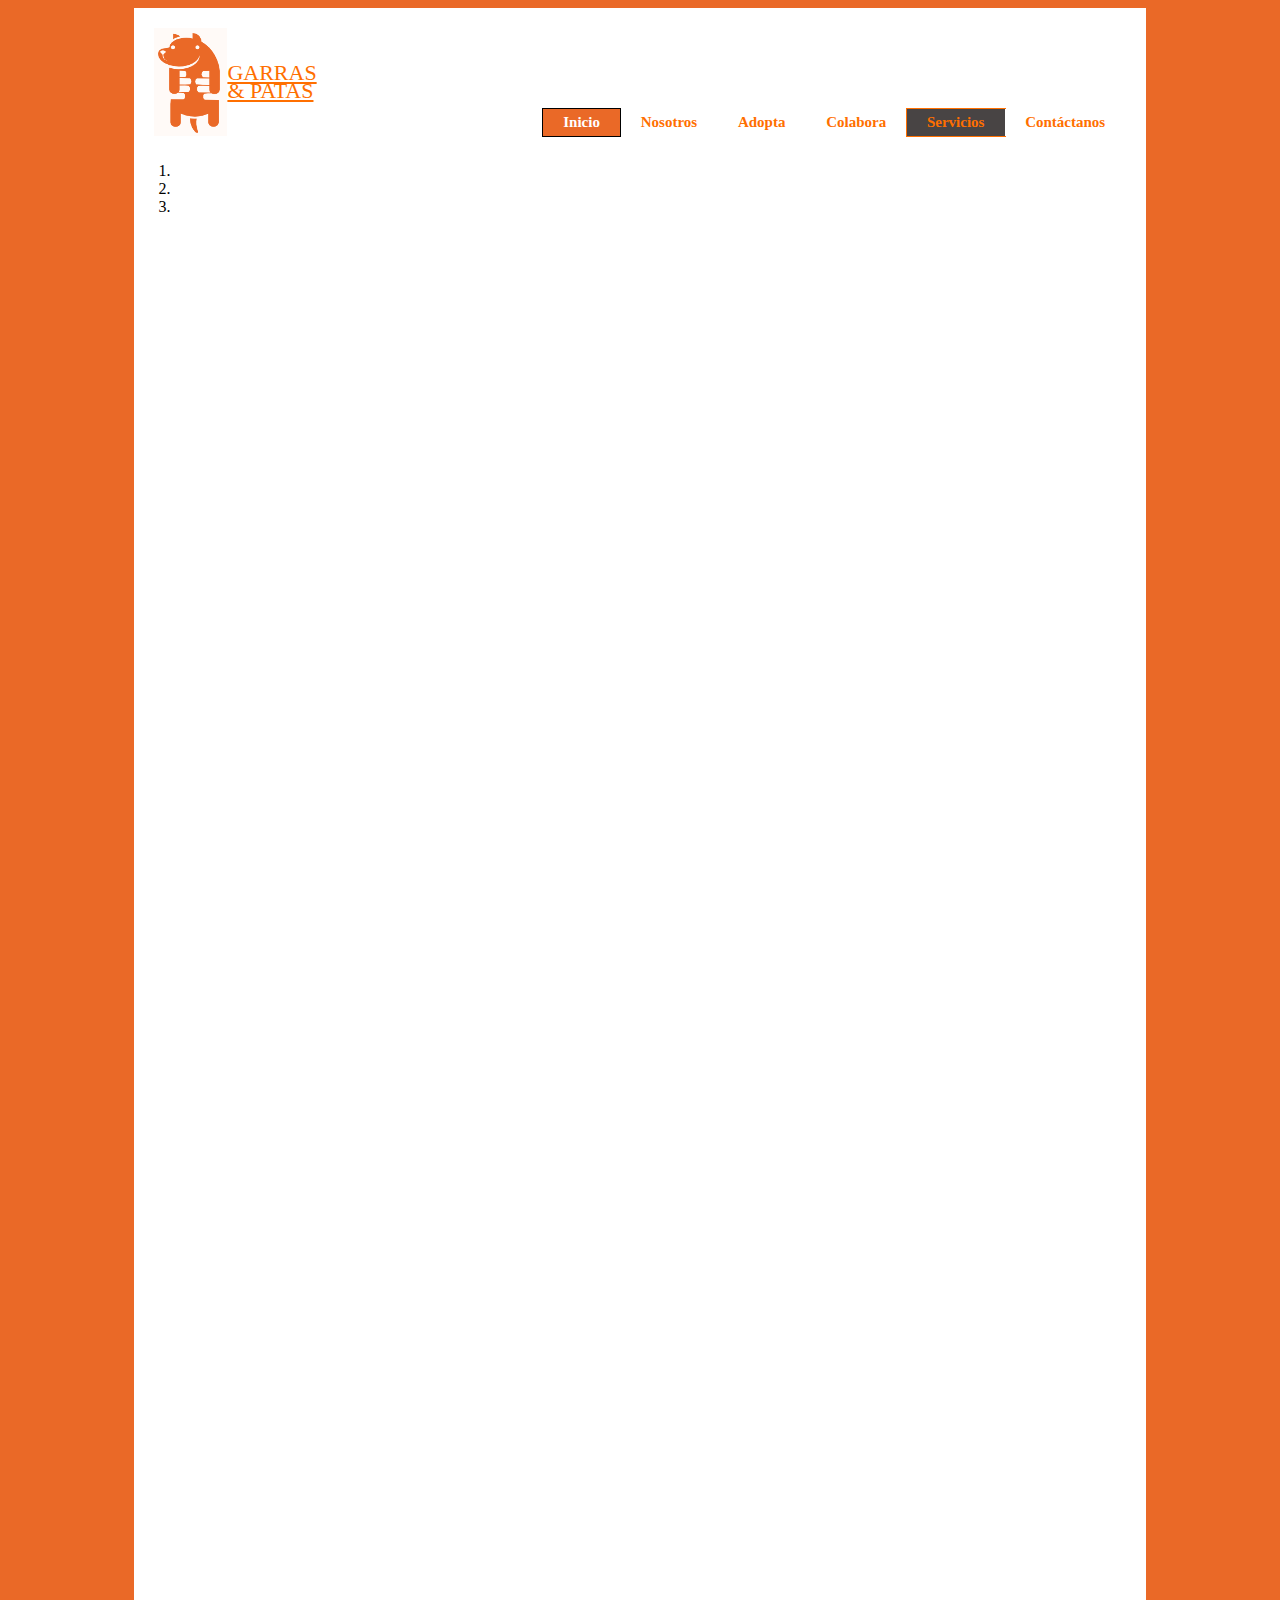
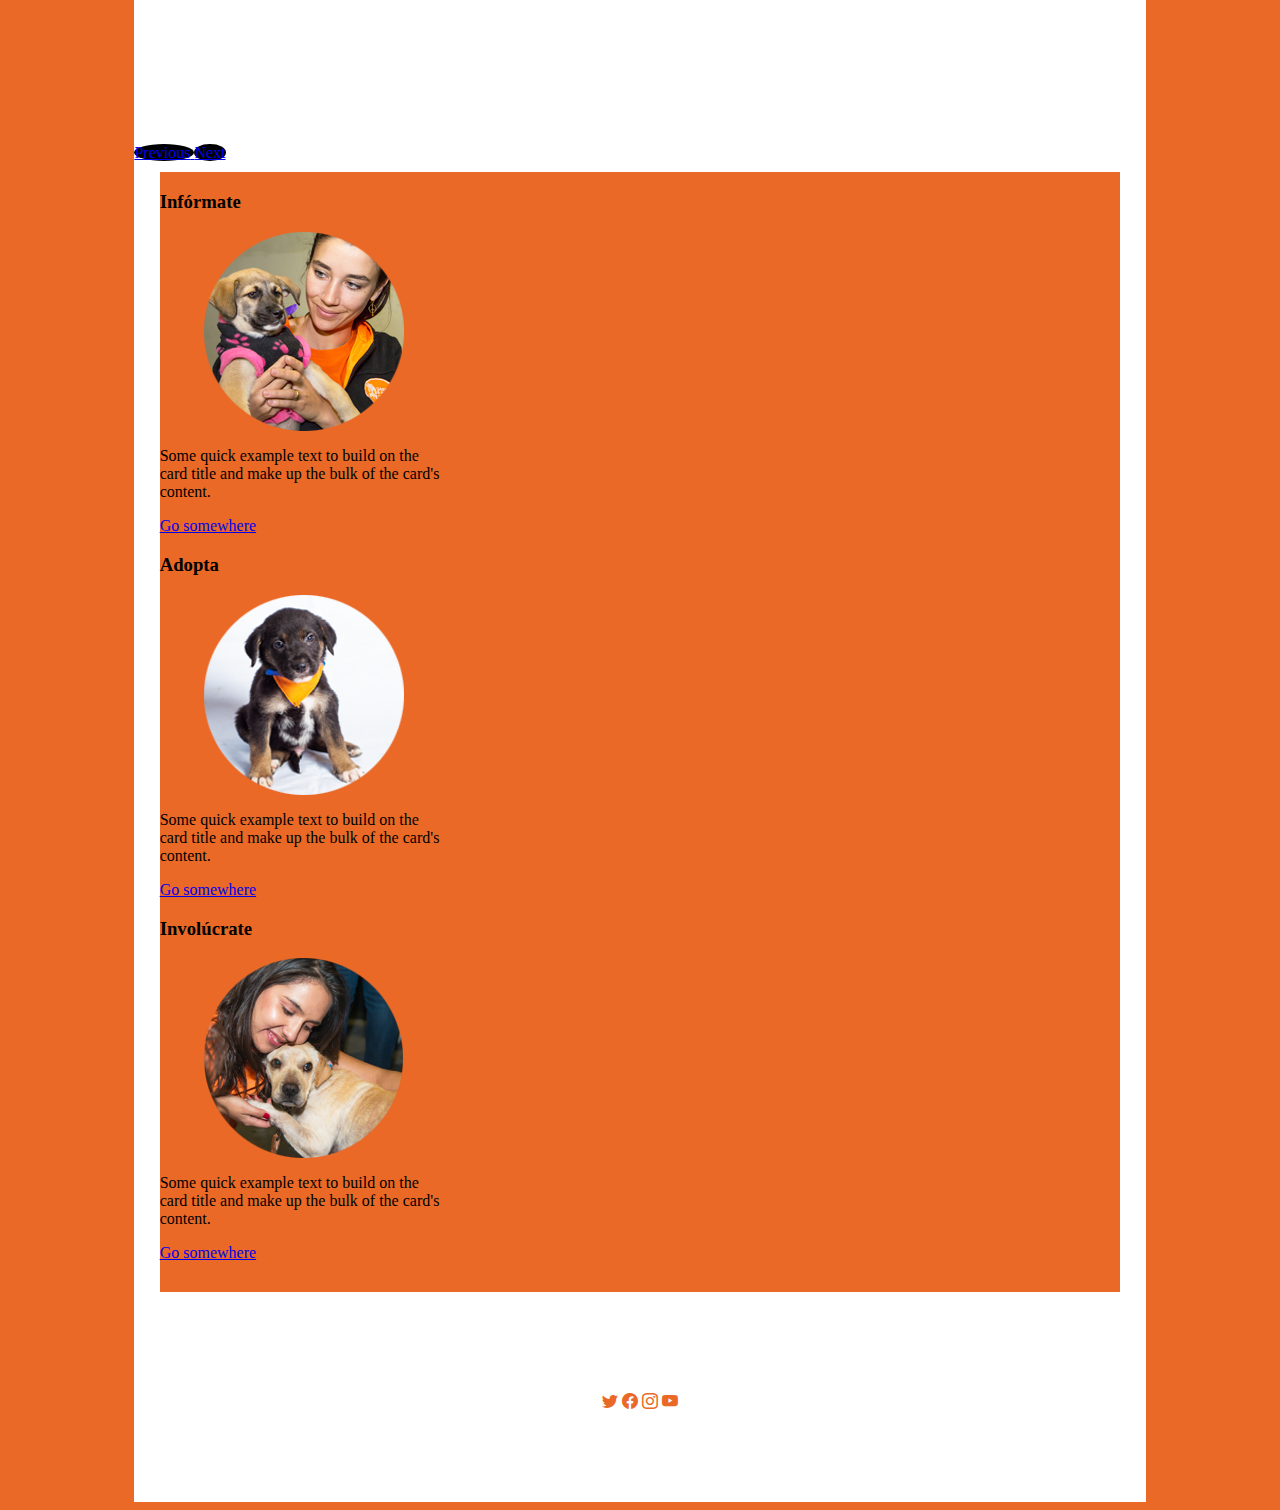
<file: index.html>
<!DOCTYPE html>
<html lang="es">
    <head>
        <meta name="viewport" content="width=device-width, initial-scale=1">
        <title>Actividad 3</title>
        <!-- Estilo Bootstrap -->
        <link rel="stylesheet" href="https://cdn.jsdelivr.net/npm/bootstrap@4.6.0/dist/css/bootstrap.min.css"
         integrity="sha384-B0vP5xmATw1+K9KRQjQERJvTumQW0nPEzvF6L/Z6nronJ3oUOFUFpCjEUQouq2+l" crossorigin="anonymous">   

        <!-- Iconos -->
        <link rel="stylesheet" href="https://cdn.jsdelivr.net/npm/bootstrap-icons@1.4.1/font/bootstrap-icons.css">
        <!-- Estilo Propio -->
         <link rel="stylesheet" href="assets/css/estilo.css">
    </head>
    <body>
        <div class="contenedor">     

            <header>
                <div class="logo">
                    <img src="assets/images/GarrasyPatas-logo.png" alt="">
                    <a href="index.html">GARRAS & PATAS</a>
                </div>
                <nav>
                  
                    <a class="prin" href="index.html">Inicio</a>
                    <a href="assets/html/nosotros.html">Nosotros</a>
                    <a href="assets/html/Adopta.html">Adopta</a>
                    <a href="assets/html/colabora.html">Colabora</a>
                    <a class="bloqueada" href="#">Servicios</a>
                    <a href="assets/html/contactanos.html">Contáctanos</a>
                </nav>
                
            </header>

            <div class="container">
                <div class="row">
                    <div class="col-sm-12">
                        <div id="carouselExampleIndicators" class="carousel slide" data-ride="carousel">
                            <ol class="carousel-indicators">
                              <li data-target="#carouselExampleIndicators" data-slide-to="0" class="active"></li>
                              <li data-target="#carouselExampleIndicators" data-slide-to="1"></li>
                              <li data-target="#carouselExampleIndicators" data-slide-to="2"></li>
                            </ol>
                            <div class="carousel-inner">
                              <div class="carousel-item active">
                                <img src="assets/images/Carrusel/carrusel1.png" class="d-block w-100" alt="..." width="0px" height="500px">
                              </div>
                              <div class="carousel-item">
                                <img src="assets/images/Carrusel/carrusel2.png" class="d-block w-100" alt="..." width="0px" height="500px">
                              </div>
                              <div class="carousel-item">
                                <img src="assets/images/Carrusel/carrusel3.png" class="d-block w-100" alt="..." width="0px" height="500px">
                              </div>
                            </div>
                            <a class="carousel-control-prev" href="#carouselExampleIndicators" role="button" data-slide="prev">
                              <span class="carousel-control-prev-icon" aria-hidden="true"></span>
                              <span class="sr-only">Previous</span>
                            </a>
                            <a class="carousel-control-next" href="#carouselExampleIndicators" role="button" data-slide="next">
                              <span class="carousel-control-next-icon" aria-hidden="true"></span>
                              <span class="sr-only">Next</span>
                            </a>
                          </div>
                    </div>
                </div>
            </div>

            <div class="articulos">
                <section class="d-flex flex-wrap justify-content-around p-2">
                    <article>
                        <div class="card border-0" style="width: 18rem;">
                            <h3 class="card-title text-light text-center m-1">Infórmate</h3>
                            <img src="assets/images/Tarjetas/tarjeta1.png" class="card-img-top" alt="...">
                            <div class="card-body">
                              <p class="card-text">Some quick example text to build on the card title and make up the bulk of the card's content.</p>
                              <a href="#" class="btn btn-dark">Go somewhere</a>
                            </div>
                          </div>
                    </article>
                    <article>
                        <div class="card border-0" style="width: 18rem;">
                            <h3 class="card-title text-light text-center m-1">Adopta</h3>
                            <img src="assets/images/Tarjetas/tarjeta2.png" class="card-img-top" alt="...">
                            <div class="card-body">
                              <p class="card-text">Some quick example text to build on the card title and make up the bulk of the card's content.</p>
                              <a href="#" class="btn btn-dark">Go somewhere</a>
                            </div>
                          </div>
                    </article>
                    
                    <article>
                        <div class="card border-0" style="width: 18rem;">
                            <h3 class="card-title text-light text-center m-1">Involúcrate</h3>
                            <img src="assets/images/Tarjetas/tarjeta3.png" class="card-img-top" alt="...">
                            <div class="card-body">
                              <p class="card-text">Some quick example text to build on the card title and make up the bulk of the card's content.</p>
                              <a href="#" class="btn btn-dark">Go somewhere</a>
                            </div>
                          </div>
                    </article>
                    
                </section>
            </div>

            <footer>
              <div class="lista">
                <a href="https://twitter.com/?lang=es" target="_blank"><i class="bi bi-twitter h2"></i></a>
                <a href="https://www.facebook.com/" target="_blank"><i class="bi bi-facebook h2"></i></a>
                <a href="https://www.instagram.com/" target="_blank"><i class="bi bi-instagram h2"></i></a>
                <a href="https://www.youtube.com/" target="_blank"><i class="bi bi-youtube h2"></i></a>
              </div>
            </footer>
        <!-- FINAL -->
        </div>

        <!-- Js Bootstrap -->
        <script src="https://code.jquery.com/jquery-3.5.1.slim.min.js" integrity="sha384-DfXdz2htPH0lsSSs5nCTpuj/zy4C+OGpamoFVy38MVBnE+IbbVYUew+OrCXaRkfj"
         crossorigin="anonymous"></script>
        <script src="https://cdn.jsdelivr.net/npm/bootstrap@4.6.0/dist/js/bootstrap.bundle.min.js" 
        integrity="sha384-Piv4xVNRyMGpqkS2by6br4gNJ7DXjqk09RmUpJ8jgGtD7zP9yug3goQfGII0yAns" crossorigin="anonymous"></script>
    </body>
</html>
</file>
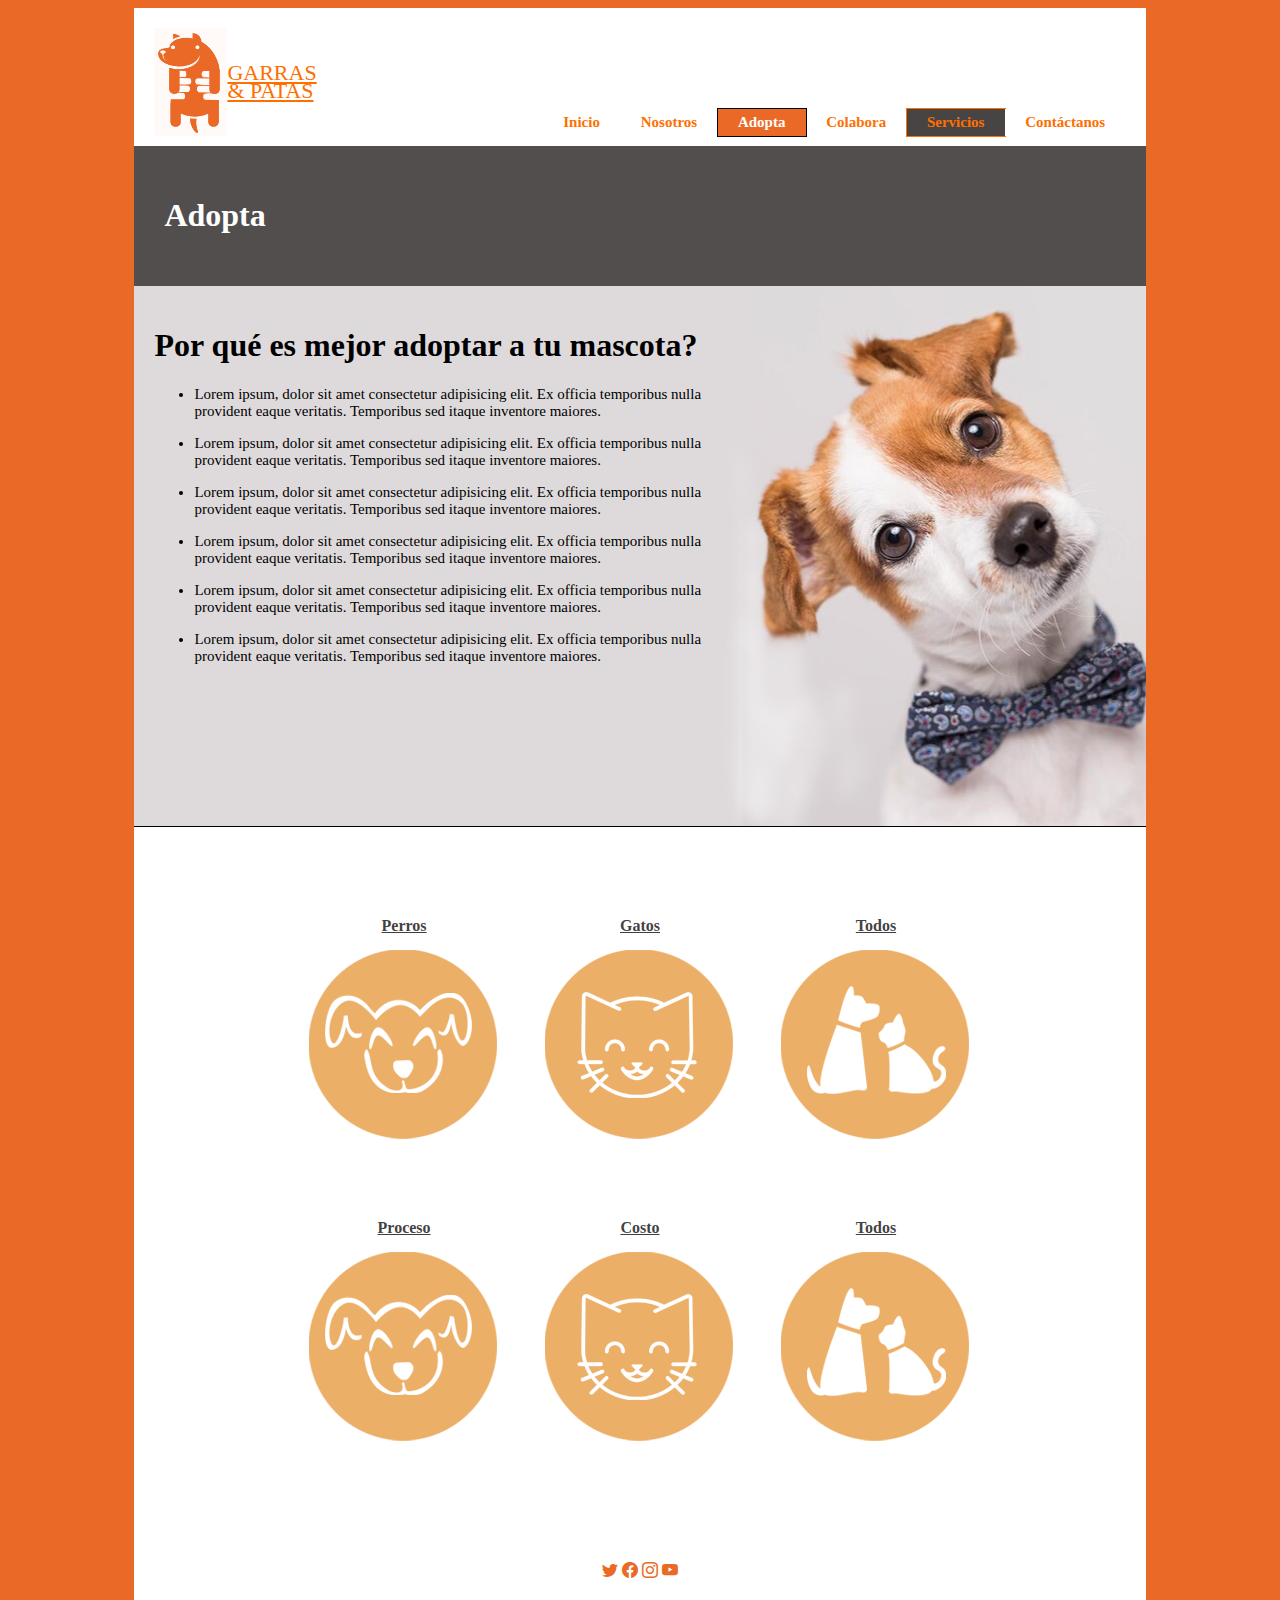
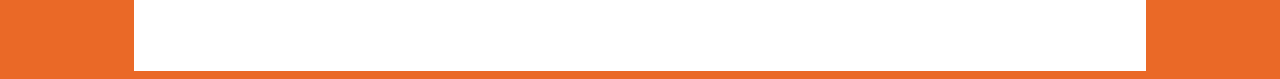
<file: assets/html/Adopta.html>
<!DOCTYPE html>
<html lang="es">
    <head>
        <meta name="viewport" content="width=device-width, initial-scale=1">
        <title>Actividad 3</title>
        <!-- Estilo Bootstrap -->
        <link rel="stylesheet" href="https://cdn.jsdelivr.net/npm/bootstrap@4.6.0/dist/css/bootstrap.min.css"
         integrity="sha384-B0vP5xmATw1+K9KRQjQERJvTumQW0nPEzvF6L/Z6nronJ3oUOFUFpCjEUQouq2+l" crossorigin="anonymous">   

        <!-- Iconos -->
        <link rel="stylesheet" href="https://cdn.jsdelivr.net/npm/bootstrap-icons@1.4.1/font/bootstrap-icons.css">
        <!-- Estilo Propio -->
         <link rel="stylesheet" href="../css/estilo.css">
    </head>
    <body>
        <div class="contenedor pagina3">     

            <header>
                <div class="logo">
                    <img src="../images/GarrasyPatas-logo.png" alt="">
                    <a href="../../index.html">GARRAS & PATAS</a>
                </div>
                <nav>
                  
                    <a href="../../index.html">Inicio</a>
                    <a href="nosotros.html">Nosotros</a>
                    <a class="prin" href="#">Adopta</a>
                    <a href="colabora.html">Colabora</a>
                    <a class="bloqueada" href="#">Servicios</a>
                    <a href="contactanos.html">Contáctanos</a>
                </nav>
                
            </header>

            <div class="titulo-adopta">
                <h1>Adopta</h1>
            </div>

            <div class="mensaje-adopta">
                <div class="contenido-mensaje-adopta">
                    <h1>Por qué es mejor adoptar a tu mascota?</h1>

                    <ul>
                        <li>Lorem ipsum, dolor sit amet consectetur adipisicing elit. Ex officia temporibus 
                            nulla provident eaque veritatis. Temporibus sed itaque inventore maiores.
                        </li>
                        <li>Lorem ipsum, dolor sit amet consectetur adipisicing elit. Ex officia temporibus 
                            nulla provident eaque veritatis. Temporibus sed itaque inventore maiores.
                        </li>
                        <li>Lorem ipsum, dolor sit amet consectetur adipisicing elit. Ex officia temporibus 
                            nulla provident eaque veritatis. Temporibus sed itaque inventore maiores.
                        </li>
                        <li>Lorem ipsum, dolor sit amet consectetur adipisicing elit. Ex officia temporibus 
                            nulla provident eaque veritatis. Temporibus sed itaque inventore maiores.
                        </li>
                        <li>Lorem ipsum, dolor sit amet consectetur adipisicing elit. Ex officia temporibus 
                            nulla provident eaque veritatis. Temporibus sed itaque inventore maiores.
                        </li>
                        <li>Lorem ipsum, dolor sit amet consectetur adipisicing elit. Ex officia temporibus 
                            nulla provident eaque veritatis. Temporibus sed itaque inventore maiores.
                        </li>
                    </ul>
                </div>
            </div> 

            <section>
                
                <article>
                    <div class="p3-carta">
                        <a href=""><h4>Perros</h4></a>
                        <a href=""><img src="../images/iconos/Perro.png" alt=""></a>
                    </div>
                </article>
                <article>
                    <div class="p3-carta">
                        <a href="#"><h4>Gatos</h4></a>
                        <a href=""><img src="../images/iconos/Gato.png" alt=""></a>
                    </div>
                </article>
                <article>
                    <div class="p3-carta">
                        <a href="#"><h4>Todos</h4></a>
                        <a href=""><img src="../images/iconos/todos.png" alt=""></a>
                    </div>
                </article>
                <!-- Fila 2 -->
                <article>
                    <div class="p3-carta">
                        <a href=""><h4>Proceso</h4></a>
                        <a href=""><img src="../images/iconos/Perro.png" alt=""></a>
                    </div>
                </article>
                <article>
                    <div class="p3-carta">
                        <a href="#"><h4>Costo</h4></a>
                        <a href=""><img src="../images/iconos/Gato.png" alt=""></a>
                    </div>
                </article>
                <article>
                    <div class="p3-carta">
                        <a href="#"><h4>Todos</h4></a>
                        <a href=""><img src="../images/iconos/todos.png" alt=""></a>
                    </div>
                </article>
                
            </section>
            
            <footer>
                <div class="lista">
                    <a href="https://twitter.com/?lang=es" target="_blank"><i class="bi bi-twitter h2"></i></a>
                    <a href="https://www.facebook.com/" target="_blank"><i class="bi bi-facebook h2"></i></a>
                    <a href="https://www.instagram.com/" target="_blank"><i class="bi bi-instagram h2"></i></a>
                    <a href="https://www.youtube.com/" target="_blank"><i class="bi bi-youtube h2"></i></a>
                </div>
            </footer>
            <!-- FINAL -->
        </div>
        
        <!-- Js Bootstrap -->
        <script src="https://code.jquery.com/jquery-3.5.1.slim.min.js" integrity="sha384-DfXdz2htPH0lsSSs5nCTpuj/zy4C+OGpamoFVy38MVBnE+IbbVYUew+OrCXaRkfj"
        crossorigin="anonymous"></script>
        <script src="https://cdn.jsdelivr.net/npm/bootstrap@4.6.0/dist/js/bootstrap.bundle.min.js" 
        integrity="sha384-Piv4xVNRyMGpqkS2by6br4gNJ7DXjqk09RmUpJ8jgGtD7zP9yug3goQfGII0yAns" crossorigin="anonymous"></script>
    </body>
</html>
</file>
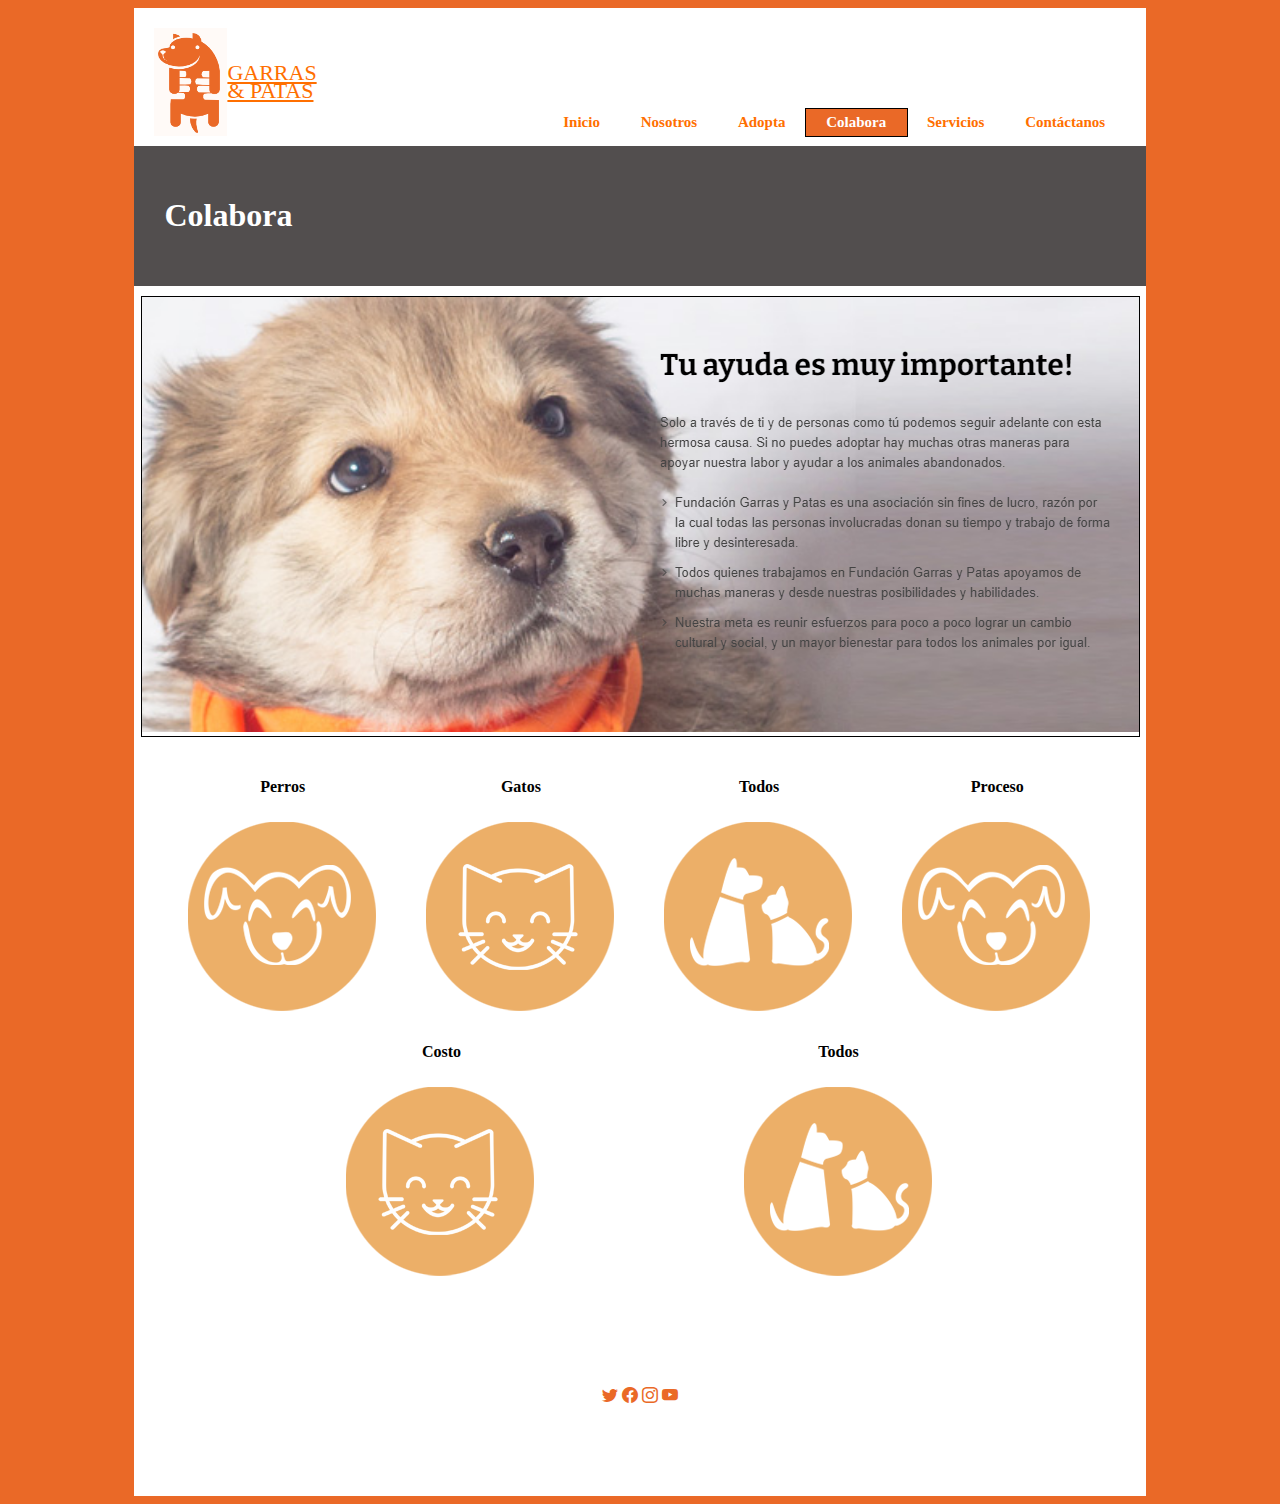
<file: assets/html/colabora.html>
<!DOCTYPE html>
<html lang="es">
    <head>
        <meta name="viewport" content="width=device-width, initial-scale=1">
        <title>Actividad 3</title>
        <!-- Estilo Bootstrap -->
        <link rel="stylesheet" href="https://cdn.jsdelivr.net/npm/bootstrap@4.6.0/dist/css/bootstrap.min.css"
         integrity="sha384-B0vP5xmATw1+K9KRQjQERJvTumQW0nPEzvF6L/Z6nronJ3oUOFUFpCjEUQouq2+l" crossorigin="anonymous">   

        <!-- Iconos -->
        <link rel="stylesheet" href="https://cdn.jsdelivr.net/npm/bootstrap-icons@1.4.1/font/bootstrap-icons.css">
        <!-- Estilo Propio -->
         <link rel="stylesheet" href="../css/estilo.css">
    </head>
    <body>
        <div class="contenedor pagina4">     

            <header>
                <div class="logo">
                    <img src="../images/GarrasyPatas-logo.png" alt="">
                    <a href="">GARRAS & PATAS</a>
                </div>
                <nav>
                  
                    <a href="../../index.html">Inicio</a>
                    <a href="nosotros.html">Nosotros</a>
                    <a href="Adopta.html">Adopta</a>
                    <a class="prin" href="#">Colabora</a>
                    <a bloqueada href="servicios.html">Servicios</a>
                    <a href="contactanos.html">Contáctanos</a>
                </nav>
                
            </header>

            <div class="titulo">
                <h1>Colabora</h1>
            </div>
            <div class="fondo">
                <img src="/assets/images/Fondos/Fondo-colabora.png" alt="">
            </div>
            
            <section>
                
                <article>
                    <div class="p3-carta">
                        <h4>Perros</h4>
                        <img src="../images/iconos/Perro.png" alt="">
                    </div>
                </article>
                <article>
                    <div class="p3-carta">
                        <h4>Gatos</h4>
                        <img src="../images/iconos/Gato.png" alt="">
                    </div>
                </article>
                <article>
                    <div class="p3-carta">
                        <h4>Todos</h4></a>
                        <img src="../images/iconos/todos.png" alt="">
                    </div>
                </article>
                <!-- Fila 2 -->
                <article>
                    <div class="p3-carta">
                        <h4>Proceso</h4>
                        <img src="../images/iconos/Perro.png" alt="">
                    </div>
                </article>
                <article>
                    <div class="p3-carta">
                        <h4>Costo</h4>
                        <img src="../images/iconos/Gato.png" alt="">
                    </div>
                </article>
                <article>
                    <div class="p3-carta">
                        <h4>Todos</h4>
                        <img src="../images/iconos/todos.png" alt="">
                    </div>
                </article>
                
            </section>
            <footer>
                <div class="lista">
                    <a href="https://twitter.com/?lang=es" target="_blank"><i class="bi bi-twitter h2"></i></a>
                    <a href="https://www.facebook.com/" target="_blank"><i class="bi bi-facebook h2"></i></a>
                    <a href="https://www.instagram.com/" target="_blank"><i class="bi bi-instagram h2"></i></a>
                    <a href="https://www.youtube.com/" target="_blank"><i class="bi bi-youtube h2"></i></a>
                </div>
            </footer>
            <!-- FINAL -->
        </div>
        
        <!-- Js Bootstrap -->
        <script src="https://code.jquery.com/jquery-3.5.1.slim.min.js" integrity="sha384-DfXdz2htPH0lsSSs5nCTpuj/zy4C+OGpamoFVy38MVBnE+IbbVYUew+OrCXaRkfj"
        crossorigin="anonymous"></script>
        <script src="https://cdn.jsdelivr.net/npm/bootstrap@4.6.0/dist/js/bootstrap.bundle.min.js" 
        integrity="sha384-Piv4xVNRyMGpqkS2by6br4gNJ7DXjqk09RmUpJ8jgGtD7zP9yug3goQfGII0yAns" crossorigin="anonymous"></script>
    </body>
</html>
</file>
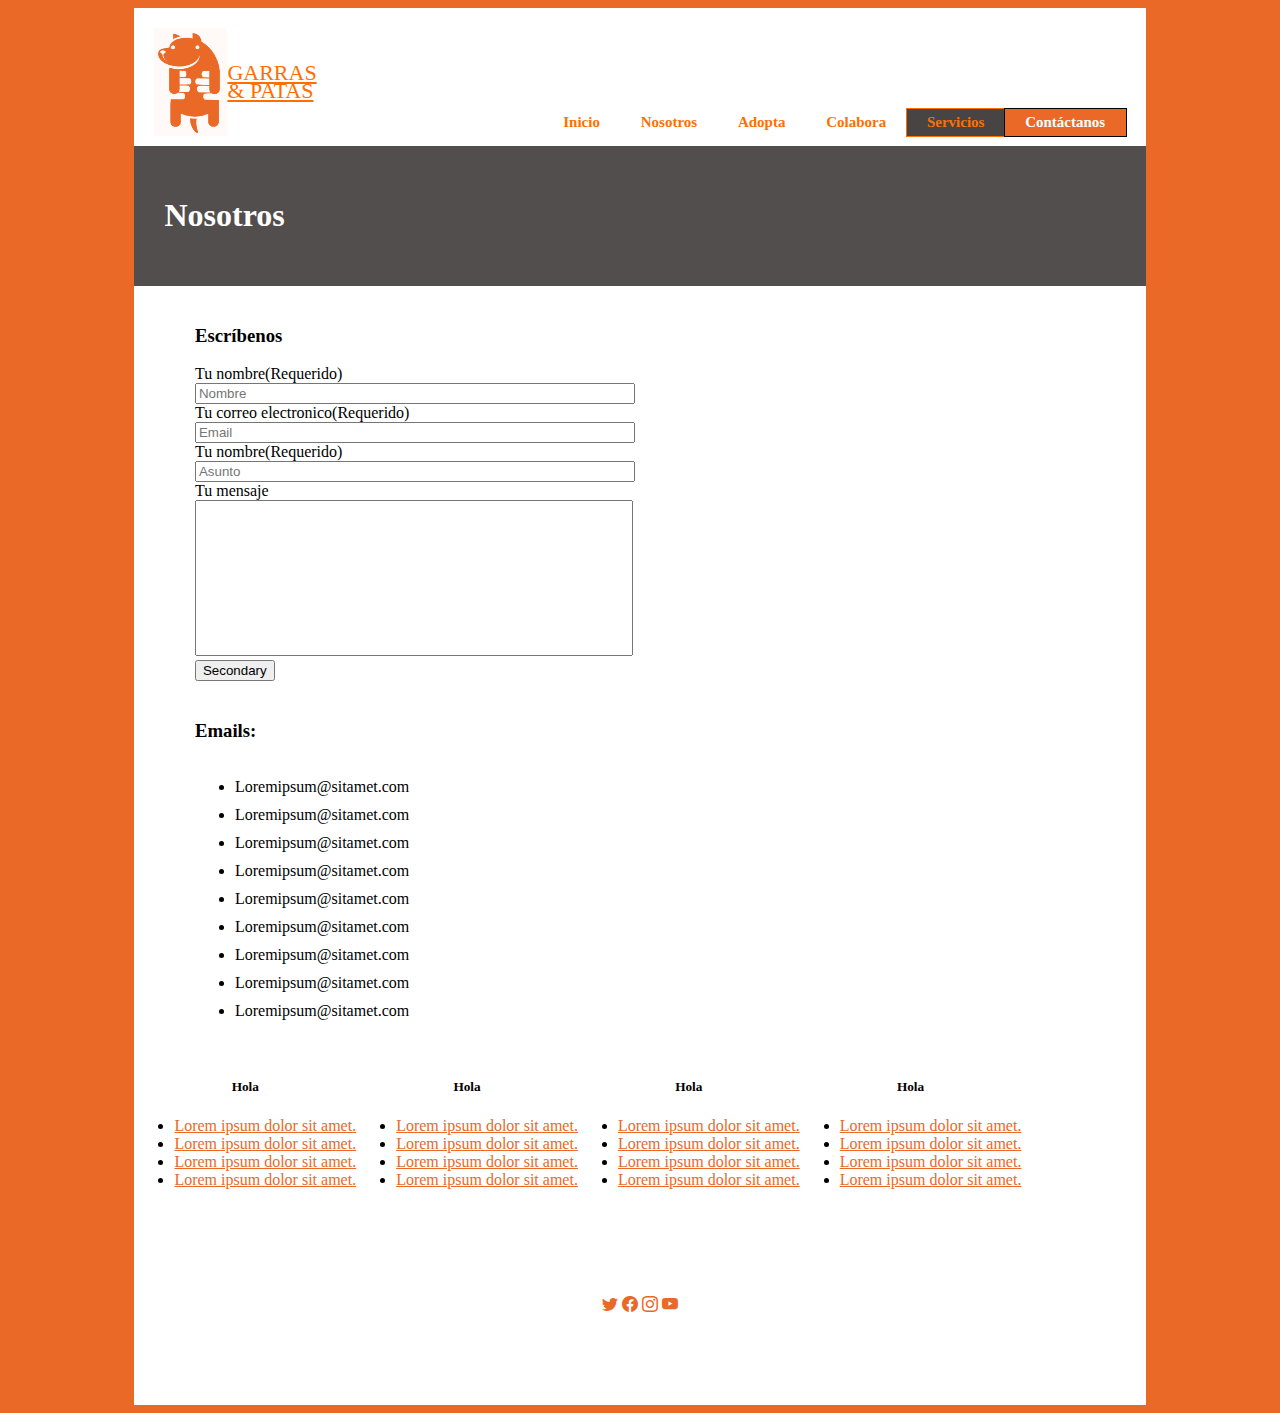
<file: assets/html/contactanos.html>
<!DOCTYPE html>
<html lang="es">
    <head>
        <meta name="viewport" content="width=device-width, initial-scale=1">
        <title>Actividad 3</title>
        <!-- Estilo Bootstrap -->
        <link rel="stylesheet" href="https://cdn.jsdelivr.net/npm/bootstrap@4.6.0/dist/css/bootstrap.min.css"
         integrity="sha384-B0vP5xmATw1+K9KRQjQERJvTumQW0nPEzvF6L/Z6nronJ3oUOFUFpCjEUQouq2+l" crossorigin="anonymous">   

        <!-- Iconos -->
        <link rel="stylesheet" href="https://cdn.jsdelivr.net/npm/bootstrap-icons@1.4.1/font/bootstrap-icons.css">
        <!-- Estilo Propio -->
         <link rel="stylesheet" href="../css/estilo.css">
    </head>
    <body>
        <div class="contenedor pagina6">     

            <header>
                <div class="logo">
                    <img src="../images/GarrasyPatas-logo.png" alt="">
                    <a href="">GARRAS & PATAS</a>
                </div>
                <nav>
                  
                    <a href="../../index.html">Inicio</a>
                    <a href="#">Nosotros</a>
                    <a href="Adopta.html">Adopta</a>
                    <a href="colabora.html">Colabora</a>
                    <a class="bloqueada" href="servicios.html">Servicios</a>
                    <a class="prin" href="#">Contáctanos</a>
                </nav>
                
            </header>

            <div class="titulo">
                <h1>Nosotros</h1>
            </div>
            
            <div class="formulario">
                <div class="interiorformulario uno">
                    <h3>Escríbenos</h3>

                    <form action="">
                        <label>Tu nombre(Requerido)</label>
                        <input type="text" placeholder="Nombre">

                        <label>Tu correo electronico(Requerido)</label>
                        <input type="email" placeholder="Email">

                        <label>Tu nombre(Requerido)</label>
                        <input type="text" placeholder="Asunto">

                        <label>Tu mensaje</label>
                        <textarea cols="60" rows="10"></textarea>

                        <button type="submit" class="btn btn-secondary">Secondary</button>
                    </form>
                </div>
                <div class="interiorformulario dos">
                    <h3>Emails:</h3>
                    <ul>
                        <li>Loremipsum@sitamet.com </li>
                        <li>Loremipsum@sitamet.com </li>
                        <li>Loremipsum@sitamet.com </li>
                        <li>Loremipsum@sitamet.com </li>
                        <li>Loremipsum@sitamet.com </li>
                        <li>Loremipsum@sitamet.com </li>
                        <li>Loremipsum@sitamet.com </li>
                        <li>Loremipsum@sitamet.com </li>
                        <li>Loremipsum@sitamet.com </li>
                    </ul>
                </div>
            </div>

            <section>
                <article>
                    <h5>Hola</h5>
                    <ul>
                        <li><a href="#">Lorem ipsum dolor sit amet.</a></li>
                        <li><a href="#">Lorem ipsum dolor sit amet.</a></li>
                        <li><a href="#">Lorem ipsum dolor sit amet.</a></li>
                        <li><a href="#">Lorem ipsum dolor sit amet.</a></li>
                    </ul>
                </article>
                <article>
                    <h5>Hola</h5>
                    <ul>
                        <li><a href="#">Lorem ipsum dolor sit amet.</a></li>
                        <li><a href="#">Lorem ipsum dolor sit amet.</a></li>
                        <li><a href="#">Lorem ipsum dolor sit amet.</a></li>
                        <li><a href="#">Lorem ipsum dolor sit amet.</a></li>
                    </ul>
                </article>
                <article>
                    <h5>Hola</h5>
                    <ul>
                        <li><a href="#">Lorem ipsum dolor sit amet.</a></li>
                        <li><a href="#">Lorem ipsum dolor sit amet.</a></li>
                        <li><a href="#">Lorem ipsum dolor sit amet.</a></li>
                        <li><a href="#">Lorem ipsum dolor sit amet.</a></li>
                    </ul>
                </article>
                <article>
                    <h5>Hola</h5>
                    <ul>
                        <li><a href="#">Lorem ipsum dolor sit amet.</a></li>
                        <li><a href="#">Lorem ipsum dolor sit amet.</a></li>
                        <li><a href="#">Lorem ipsum dolor sit amet.</a></li>
                        <li><a href="#">Lorem ipsum dolor sit amet.</a></li>
                    </ul>
                </article>
            </section>
            
            <footer>
                <div class="lista">
                    <a href="https://twitter.com/?lang=es" target="_blank"><i class="bi bi-twitter h2"></i></a>
                    <a href="https://www.facebook.com/" target="_blank"><i class="bi bi-facebook h2"></i></a>
                    <a href="https://www.instagram.com/" target="_blank"><i class="bi bi-instagram h2"></i></a>
                    <a href="https://www.youtube.com/" target="_blank"><i class="bi bi-youtube h2"></i></a>
                </div>
            </footer>
            <!-- FINAL -->
        </div>
        
        <!-- Js Bootstrap -->
        <script src="https://code.jquery.com/jquery-3.5.1.slim.min.js" integrity="sha384-DfXdz2htPH0lsSSs5nCTpuj/zy4C+OGpamoFVy38MVBnE+IbbVYUew+OrCXaRkfj"
        crossorigin="anonymous"></script>
        <script src="https://cdn.jsdelivr.net/npm/bootstrap@4.6.0/dist/js/bootstrap.bundle.min.js" 
        integrity="sha384-Piv4xVNRyMGpqkS2by6br4gNJ7DXjqk09RmUpJ8jgGtD7zP9yug3goQfGII0yAns" crossorigin="anonymous"></script>
    </body>
</html>
</file>
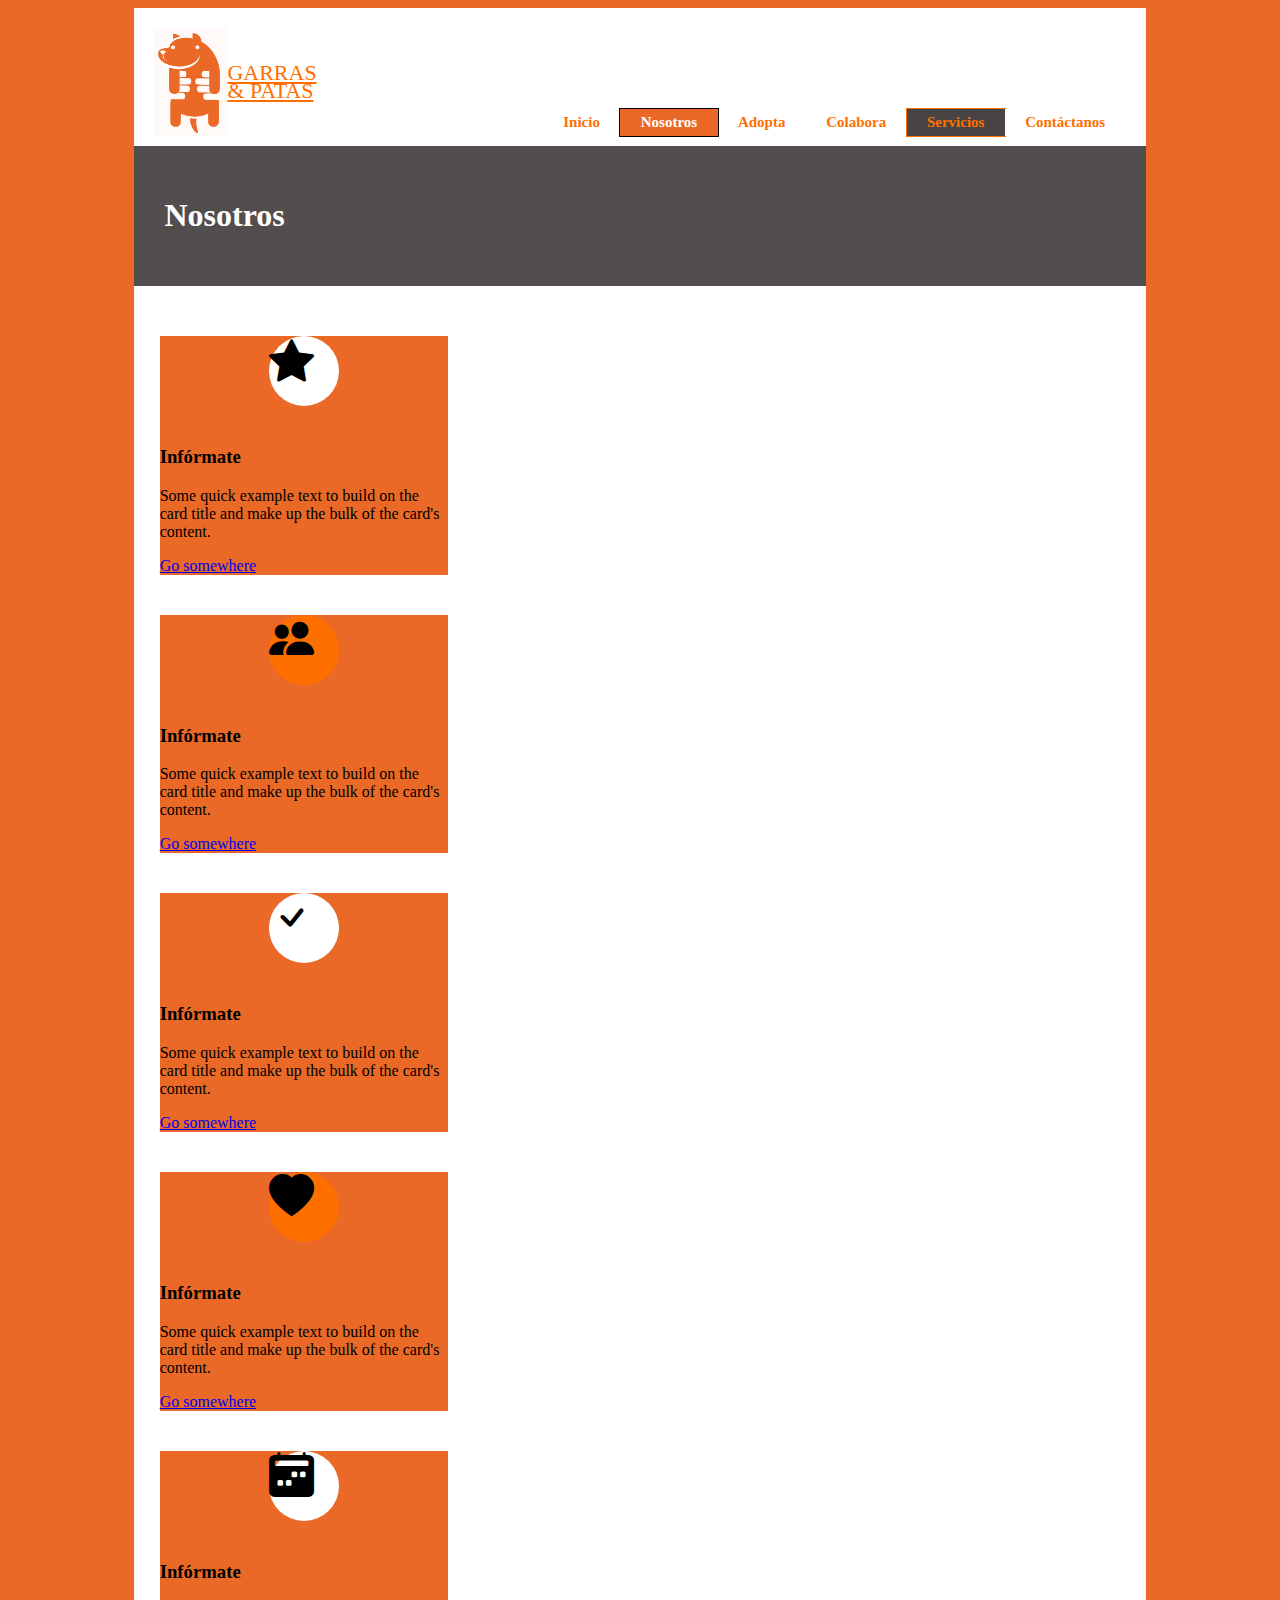
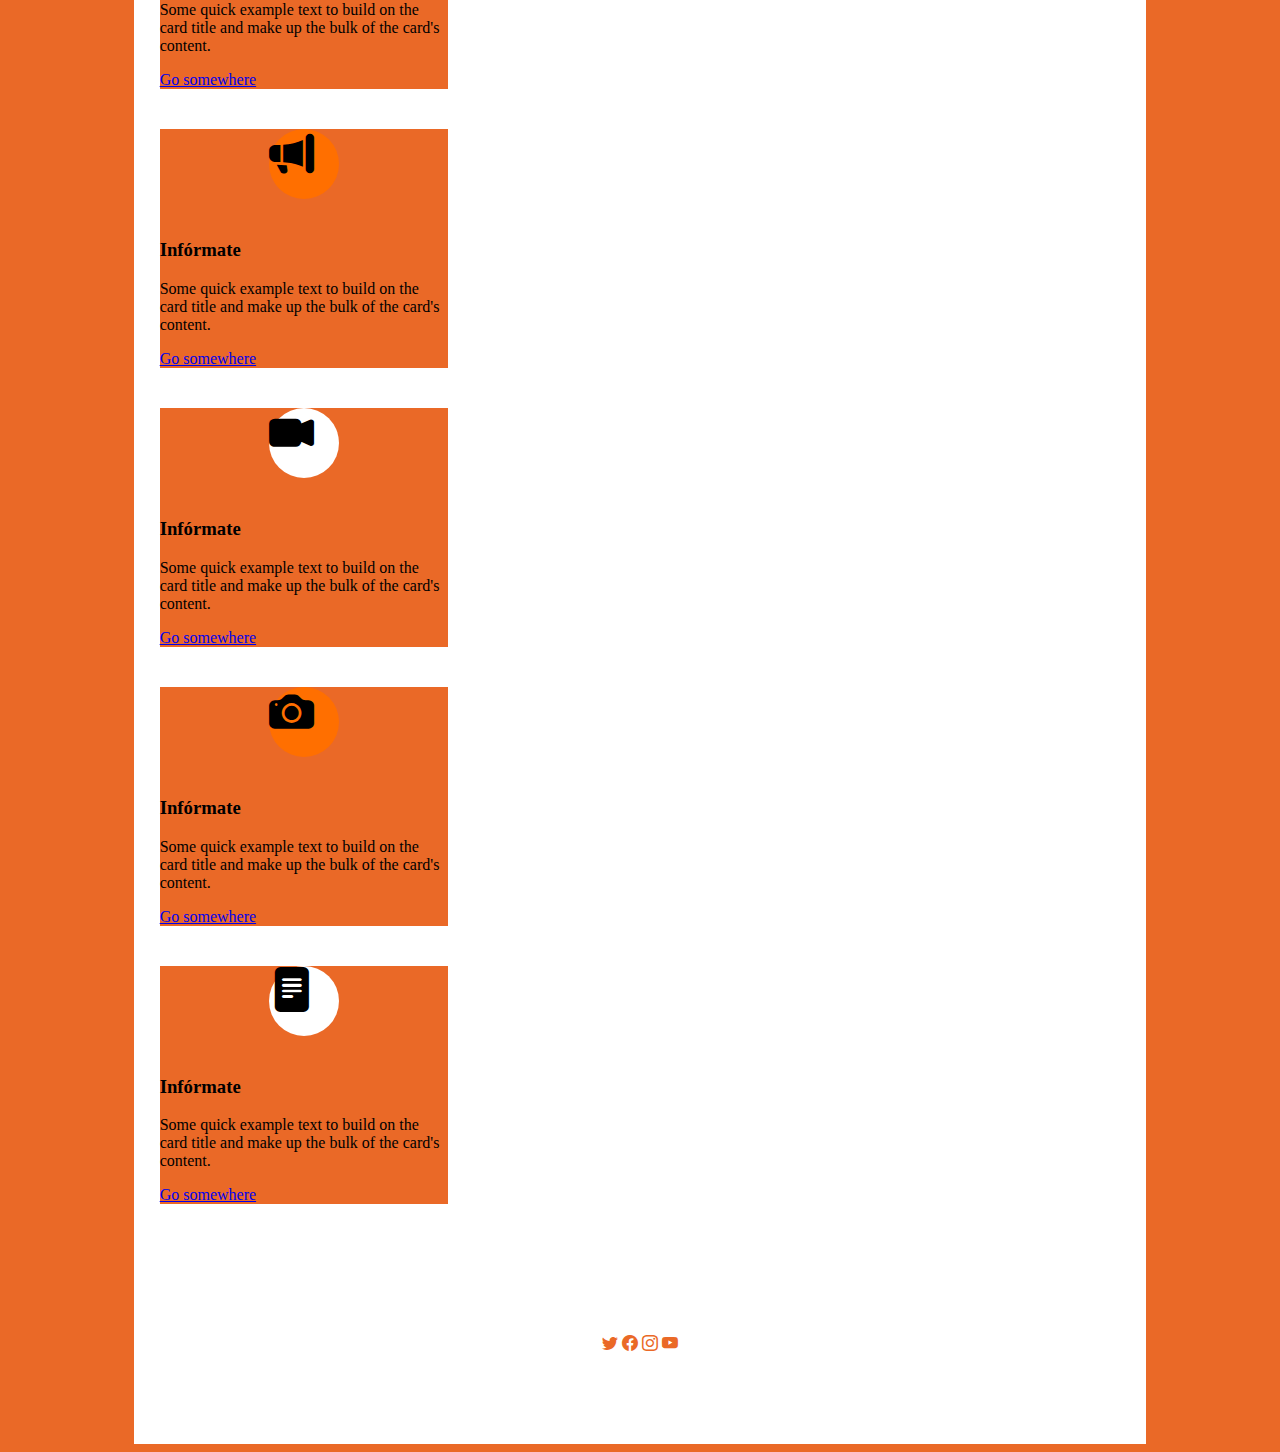
<file: assets/html/nosotros.html>
<!DOCTYPE html>
<html lang="es">
    <head>
        <meta name="viewport" content="width=device-width, initial-scale=1">
        <title>Actividad 3</title>
        <!-- Estilo Bootstrap -->
        <link rel="stylesheet" href="https://cdn.jsdelivr.net/npm/bootstrap@4.6.0/dist/css/bootstrap.min.css"
         integrity="sha384-B0vP5xmATw1+K9KRQjQERJvTumQW0nPEzvF6L/Z6nronJ3oUOFUFpCjEUQouq2+l" crossorigin="anonymous">   

        <!-- Iconos -->
        <link rel="stylesheet" href="https://cdn.jsdelivr.net/npm/bootstrap-icons@1.4.1/font/bootstrap-icons.css">
        <!-- Estilo Propio -->
         <link rel="stylesheet" href="../css/estilo.css">
    </head>
    <body>
        <div class="contenedor pagina2">     

            <header>
                <div class="logo">
                    <img src="../images/GarrasyPatas-logo.png" alt="">
                    <a href="">GARRAS & PATAS</a>
                </div>
                <nav>
                  
                    <a href="../../index.html">Inicio</a>
                    <a class="prin" href="#">Nosotros</a>
                    <a href="Adopta.html">Adopta</a>
                    <a href="#">Colabora</a>
                    <a class="bloqueada" href="#">Servicios</a>
                    <a href="#">Contáctanos</a>
                </nav>
                
            </header>

            <div class="titulo">
                <h1>Nosotros</h1>
            </div>
            <div class="articulos pag2">
                <section class="d-flex flex-wrap justify-content-around p-2">
                    
                    <article>
                        <div class="card border-0 text-center" style="width: 18rem;">
                            <div class="carta-icono"><i class="bi bi-star-fill"></i></div>
                            <h3 class="card-title text-light text-center m-1">Infórmate</h3>
                            <div class="card-body">
                                <p class="card-text text-light">Some quick example text to build on the card title and make up the bulk of the card's content.</p>
                                <a href="#" class="btn btn-dark">Go somewhere</a>
                            </div>
                        </div>
                    </article>

                    <article>
                        <div class="card border-0 text-center bg-light cartablanca" style="width: 18rem;">
                            <div class="carta-icono"><i class="bi bi-people-fill"></i></div>
                            <h3 class="card-title text-center m-1">Infórmate</h3>
                            <div class="card-body">
                                <p class="card-text">Some quick example text to build on the card title and make up the bulk of the card's content.</p>
                                <a href="#" class="btn btn-dark">Go somewhere</a>
                            </div>
                        </div>
                    </article>
                    
                    <article>
                        <div class="card border-0 text-center" style="width: 18rem;">
                            <div class="carta-icono"><i class="bi bi-check"></i></div>
                            <h3 class="card-title text-light text-center m-1">Infórmate</h3>
                            <div class="card-body">
                                <p class="card-text text-light">Some quick example text to build on the card title and make up the bulk of the card's content.</p>
                                <a href="#" class="btn btn-dark">Go somewhere</a>
                            </div>
                        </div>
                    </article>

                    <!-- Fila 2 -->
                    <article>
                        <div class="card border-0 text-center bg-light cartablanca" style="width: 18rem;">
                            <div class="carta-icono"><i class="bi bi-heart-fill"></i></div>
                            <h3 class="card-title text-center m-1">Infórmate</h3>
                            <div class="card-body">
                                <p class="card-text">Some quick example text to build on the card title and make up the bulk of the card's content.</p>
                                <a href="#" class="btn btn-dark">Go somewhere</a>
                            </div>
                        </div>
                    </article>

                    <article>
                        <div class="card border-0 text-center mt-4" style="width: 18rem;">
                            <div class="carta-icono"><i class="bi bi-calendar2-week-fill"></i></div>
                            <h3 class="card-title text-center m-1">Infórmate</h3>
                            <div class="card-body">
                                <p class="card-text">Some quick example text to build on the card title and make up the bulk of the card's content.</p>
                                <a href="#" class="btn btn-dark">Go somewhere</a>
                            </div>
                        </div>
                    </article>
                    
                    <article>
                        <div class="card border-0 text-center bg-light cartablanca" style="width: 18rem;">
                            <div class="carta-icono"><i class="bi bi-megaphone-fill"></i></div>
                            <h3 class="card-title text-center m-1">Infórmate</h3>
                            <div class="card-body">
                                <p class="card-text">Some quick example text to build on the card title and make up the bulk of the card's content.</p>
                                <a href="#" class="btn btn-dark">Go somewhere</a>
                            </div>
                        </div>
                    </article>
                    <!-- fila 3 -->
                    <article>
                        <div class="card border-0 text-center mt-4" style="width: 18rem;">
                            <div class="carta-icono"><i class="bi bi-camera-video-fill"></i></div>
                            <h3 class="card-title text-light text-center m-1">Infórmate</h3>
                            <div class="card-body">
                                <p class="card-text text-light">Some quick example text to build on the card title and make up the bulk of the card's content.</p>
                                <a href="#" class="btn btn-dark">Go somewhere</a>
                            </div>
                        </div>
                    </article>

                    <article>
                        <div class="card border-0 text-center bg-light cartablanca" style="width: 18rem;">
                            <div class="carta-icono"><i class="bi bi-camera-fill"></i></div>
                            <h3 class="card-title text-center m-1">Infórmate</h3>
                            <div class="card-body">
                                <p class="card-text">Some quick example text to build on the card title and make up the bulk of the card's content.</p>
                                <a href="#" class="btn btn-dark">Go somewhere</a>
                            </div>
                        </div>
                    </article>
                    
                    <article>
                        <div class="card border-0 text-center mt-4" style="width: 18rem;">
                            <div class="carta-icono"><i class="bi bi-file-text-fill"></i></div>
                            <h3 class="card-title text-light text-center m-1">Infórmate</h3>
                            <div class="card-body">
                                <p class="card-text text-light">Some quick example text to build on the card title and make up the bulk of the card's content.</p>
                                <a href="#" class="btn btn-dark">Go somewhere</a>
                            </div>
                        </div>
                    </article>

                </section>
            </div>
            
            <footer>
                <div class="lista">
                    <a href="https://twitter.com/?lang=es" target="_blank"><i class="bi bi-twitter h2"></i></a>
                    <a href="https://www.facebook.com/" target="_blank"><i class="bi bi-facebook h2"></i></a>
                    <a href="https://www.instagram.com/" target="_blank"><i class="bi bi-instagram h2"></i></a>
                    <a href="https://www.youtube.com/" target="_blank"><i class="bi bi-youtube h2"></i></a>
                </div>
            </footer>
            <!-- FINAL -->
        </div>
        
        <!-- Js Bootstrap -->
        <script src="https://code.jquery.com/jquery-3.5.1.slim.min.js" integrity="sha384-DfXdz2htPH0lsSSs5nCTpuj/zy4C+OGpamoFVy38MVBnE+IbbVYUew+OrCXaRkfj"
        crossorigin="anonymous"></script>
        <script src="https://cdn.jsdelivr.net/npm/bootstrap@4.6.0/dist/js/bootstrap.bundle.min.js" 
        integrity="sha384-Piv4xVNRyMGpqkS2by6br4gNJ7DXjqk09RmUpJ8jgGtD7zP9yug3goQfGII0yAns" crossorigin="anonymous"></script>
    </body>
</html>
</file>
<file: assets/css/estilo.css>
/* Bootstrap */
.carousel-control-prev {
    width: 40px;
    height: 40px;
    background-color: #000;;
    border-radius: 50%;
    left: 5%;
    top: calc(50% - 25px);
}
.carousel-control-next {
    width: 40px;
    height: 40px;
    background-color: #000;;
    border-radius: 50%;
    right: 5%;
    top: calc(50% - 25px);
}

/* -------------------- */
/* General */

.contenedor {
    width: 80%;
    margin: auto;
    background-color: #fff;

    /* Flex */
    display: flex;
    flex-flow: row wrap;
}

body {
    background-color: rgba(234, 105, 39, 1);
}

/* Header */
header {
    /* background-color: rgba(201, 23, 23, 0.446); */
    width: 100%;
    padding: 20px;
    padding-bottom: 0;
    margin-bottom: 10px;
    /* flex */
    display: flex;
    justify-content: space-between;
    align-items: flex-end;
    flex-flow: row wrap;
}

header .logo {
    
    font-size: 20px;
    width: 17%;
    font-size: 22px;

    /* Flexc */
    display: flex;
    align-items: center;
    
    line-height: .8;
}
header .logo a {
    color: rgb(255, 111, 0);
}

header .logo a:hover {
    text-decoration: none;
}

header nav {
    width: 60%;
    display: flex;
    flex-wrap: wrap;
}

header nav a {
    background-color: #fff;
    color: rgb(255, 111, 0);
    text-decoration: none;
    text-align: center;
    font-size: 15px;
    padding: 5px;
    font-weight: bold;
    transition: all 600ms;

    /* Flex */
    flex-grow: 1;
}

.prin,
header nav a:hover {
    /* background-color: rgba(202, 133, 5, 0.898); */
    
    position: relative;
    outline: 1px solid black;
    background-color: rgba(234, 105, 39, 1);
    color: #fff;
    text-decoration: none;
    transition: all 300ms;
    
}

.menu {
    display: none;
}

.menu:hover {
    display: block;
}
/* Articulos */


.articulos {
    width: 95%;
    margin: 10px auto;
    padding-bottom: 30px;
    background-color: rgba(234, 105, 39, 1);
    /* Flex */
    /* display: flex;
    flex-flow: row wrap; */
}
.card {
    /* float: left; */
    /* flex: 1; */
    background-color: rgba(234, 105, 39, 1);
}

/* Tarjetas */

.card img {
    width: 200px;
    display: block;
    margin: 5px auto;
}

/* .card h5{
    text-align: center;
} */


/* Footer */

footer {
    width: 100%;
    height: 200px;
    /* flex */

    display: flex;
    flex-flow: row wrap;
    justify-content: center;
    align-items: center;
}

footer .lista a i{
    color: rgba(234, 105, 39, 1);
}
/* ICONOS */
.bi-twitter:hover{
    color: rgb(18, 182, 232);
}
.bi-facebook:hover{
    color: rgb(9, 47, 199);
}
.bi-instagram:hover{
    
    /* background: #d6249f; */
    color: hsla(295, 50%, 44%, 0.945);
    
}
.bi-youtube:hover{
    color: red;
}

/* ------ */

/* ========== */
/* PAGINA DOS */
/* ========== */
.titulo {
    padding: 15px;
    background-color: rgba(128, 0, 0, 0.734);
    width: 100%;
}

.pag2 {
    background-color: #fff;
}



.pagina2 .carta-icono{
    height: 70px;
    width: 70px;
    border-radius: 50%;
    background-color: #fff;
    margin: 40px auto;
}
.pagina2 .carta-icono i {
    font-size: 45px;
    /* margin: auto; */
}

.cartablanca  .carta-icono{
    background-color: rgb(255, 111, 0);
}

/* .cartablanca {
    height: 70px;
    width: 70px;
    border-radius: 50%;  
    margin: 40px auto;

    /* background-color: rgba(234, 105, 39, 1); */
    /* color: rgba(234, 105, 39, 1); */
/* }

.cartablanca i {
    
} */

/* ========= */
/* Pagina 3 ADOPTA */
/* ========= */
.titulo,
.titulo-adopta{
    width: 100%;
    background-color: rgb(82, 78, 78);
    padding: 30px;
    color: #fff;
}

.mensaje-adopta {
    background-image: url('../images/Fondos/PerroFondo.jpg');
    width: 100%;
    height: 500px;
    padding: 20px;
}

.mensaje-adopta .contenido-mensaje-adopta {
    width: 60%;
}
.mensaje-adopta .contenido-mensaje-adopta ul li {
    font-size: 15px;
    margin-bottom: 15px;
}

.pagina3 section {
    width: 100%;
    padding-top: 30px;
    border-top: 1px solid black;
    /* Flex */
    display: flex;
    flex-flow: row wrap;
    padding: 20px 15%;
}

.pagina3 section article {
    flex: 1;
    text-align: center;
    margin-top: 70px;
    /* border: 1px solid black; */
}

.pagina3 section article a h4 {
    /* width: 50%; */
    margin: auto;
    margin-bottom: 10px;
}
.pagina3 section article a{
    color: rgba(41, 39, 39, 0.89);
}
.pagina3 section article a:hover {
    text-decoration: none;
    color: rgba(234, 105, 39, 1);
    transition: all 300ms;
}

/* .p3-carta {
} */
/* ========== */
/* PAGINA 4 */
/* ========== */
.pagina4 .fondo {
    display: block;
    margin: 10px auto;
    border: 1px solid black;
}

.pagina4 section {
    width: 100%;
    padding: 10px;

    display: flex;
    flex-flow: row wrap;
    justify-content: space-evenly;
    align-items: center;

    /* border: 1px solid black; */
    
}
.pagina4 section article h4{
    text-align: center;
}

/* Pagina Contacto */

.formulario {
    width: 90%;
    /* height: 40px; */
    margin: 10px auto;
    /* background: red; */
    /* border: 1px solid black; */

    display: flex;
    flex-flow: row wrap;
    justify-content: space-between;
}

.formulario .interiorformulario{
    width: 50%;
    padding: 10px;
    /* border-right: 1px solid black; */
    /* height: 20px; */

}
.formulario .interiorformulario form input ,
.formulario .interiorformulario form textarea {
    width: 95%;
    resize: none;
}

.formulario .dos ul{
    margin-top: 8%;
}

.formulario .dos ul li{
    margin-bottom: 10px;
}

.pagina6 section {
    display: flex;
    flex-flow: row wrap;
    /* border: 1px solid black; */
}

.pagina6 section article {
    width: 20%;
    flex: 1;
}

.pagina6 section article h5{
    text-align: center;
}

.pagina6 section article ul li a {
    color: rgba(234, 105, 39, 1);
}
.pagina6 section article ul li a:hover{
    color: rgba(234, 105, 39, 1);
    text-decoration: none;
}


nav .bloqueada {
    background-color: rgba(49, 45, 45, 0.891);
    outline: 1px solid rgb(255, 111, 0);
}

nav .bloqueada:hover {
    color: rgb(255, 111, 0);
    background-color: rgba(49, 45, 45, 0.891);
    outline: 1px solid rgb(255, 111, 0);
    color: gray;
    text-decoration: line-through;
}
</file>
